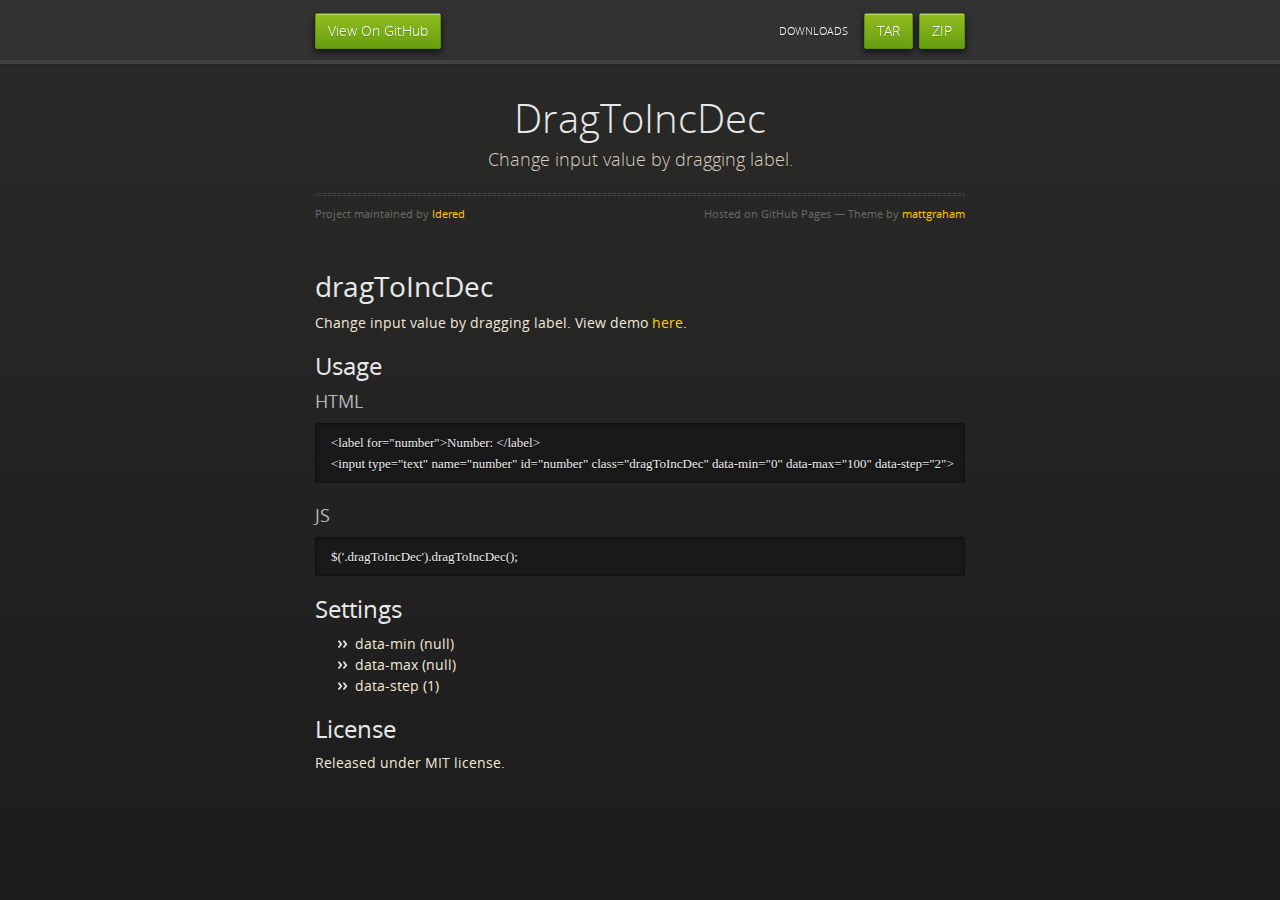
<file: index.html>
<!doctype html>
<html>
  <head>
    <meta charset="utf-8">
    <meta http-equiv="X-UA-Compatible" content="chrome=1">
    <title>DragToIncDec by Idered</title>
    <link rel="stylesheet" href="stylesheets/styles.css">
    <link rel="stylesheet" href="stylesheets/pygment_trac.css">
    <script src="https://ajax.googleapis.com/ajax/libs/jquery/1.7.1/jquery.min.js"></script>
    <script src="javascripts/respond.js"></script>
    <!--[if lt IE 9]>
      <script src="//html5shiv.googlecode.com/svn/trunk/html5.js"></script>
    <![endif]-->
    <!--[if lt IE 8]>
    <link rel="stylesheet" href="stylesheets/ie.css">
    <![endif]-->
    <meta name="viewport" content="width=device-width, initial-scale=1, user-scalable=no">

  </head>
  <body>
      <div id="header">
        <nav>
          <li class="fork"><a href="https://github.com/Idered/dragToIncDec">View On GitHub</a></li>
          <li class="downloads"><a href="https://github.com/Idered/dragToIncDec/zipball/master">ZIP</a></li>
          <li class="downloads"><a href="https://github.com/Idered/dragToIncDec/tarball/master">TAR</a></li>
          <li class="title">DOWNLOADS</li>
        </nav>
      </div><!-- end header -->

    <div class="wrapper">

      <section>
        <div id="title">
          <h1>DragToIncDec</h1>
          <p>Change input value by dragging label.</p>
          <hr>
          <span class="credits left">Project maintained by <a href="https://github.com/Idered">Idered</a></span>
          <span class="credits right">Hosted on GitHub Pages &mdash; Theme by <a href="http://twitter.com/#!/michigangraham">mattgraham</a></span>
        </div>

        <h1>dragToIncDec</h1>

<p>Change input value by dragging label. View demo <a href="http://demo.idered.pl/jQuery.dragToIncDec">here</a>.</p>

<h2>Usage</h2>

<h3>HTML</h3>

<pre><code>&lt;label for="number"&gt;Number: &lt;/label&gt;
&lt;input type="text" name="number" id="number" class="dragToIncDec" data-min="0" data-max="100" data-step="2"&gt;
</code></pre>

<h3>JS</h3>

<pre><code>$('.dragToIncDec').dragToIncDec();
</code></pre>

<h2>Settings</h2>

<ul>
<li>data-min (null)</li>
<li>data-max (null)</li>
<li>data-step (1)</li>
</ul><h2>License</h2>

<p>Released under MIT license.</p>
      </section>

    </div>
    <!--[if !IE]><script>fixScale(document);</script><![endif]-->
    
  </body>
</html>
</file>
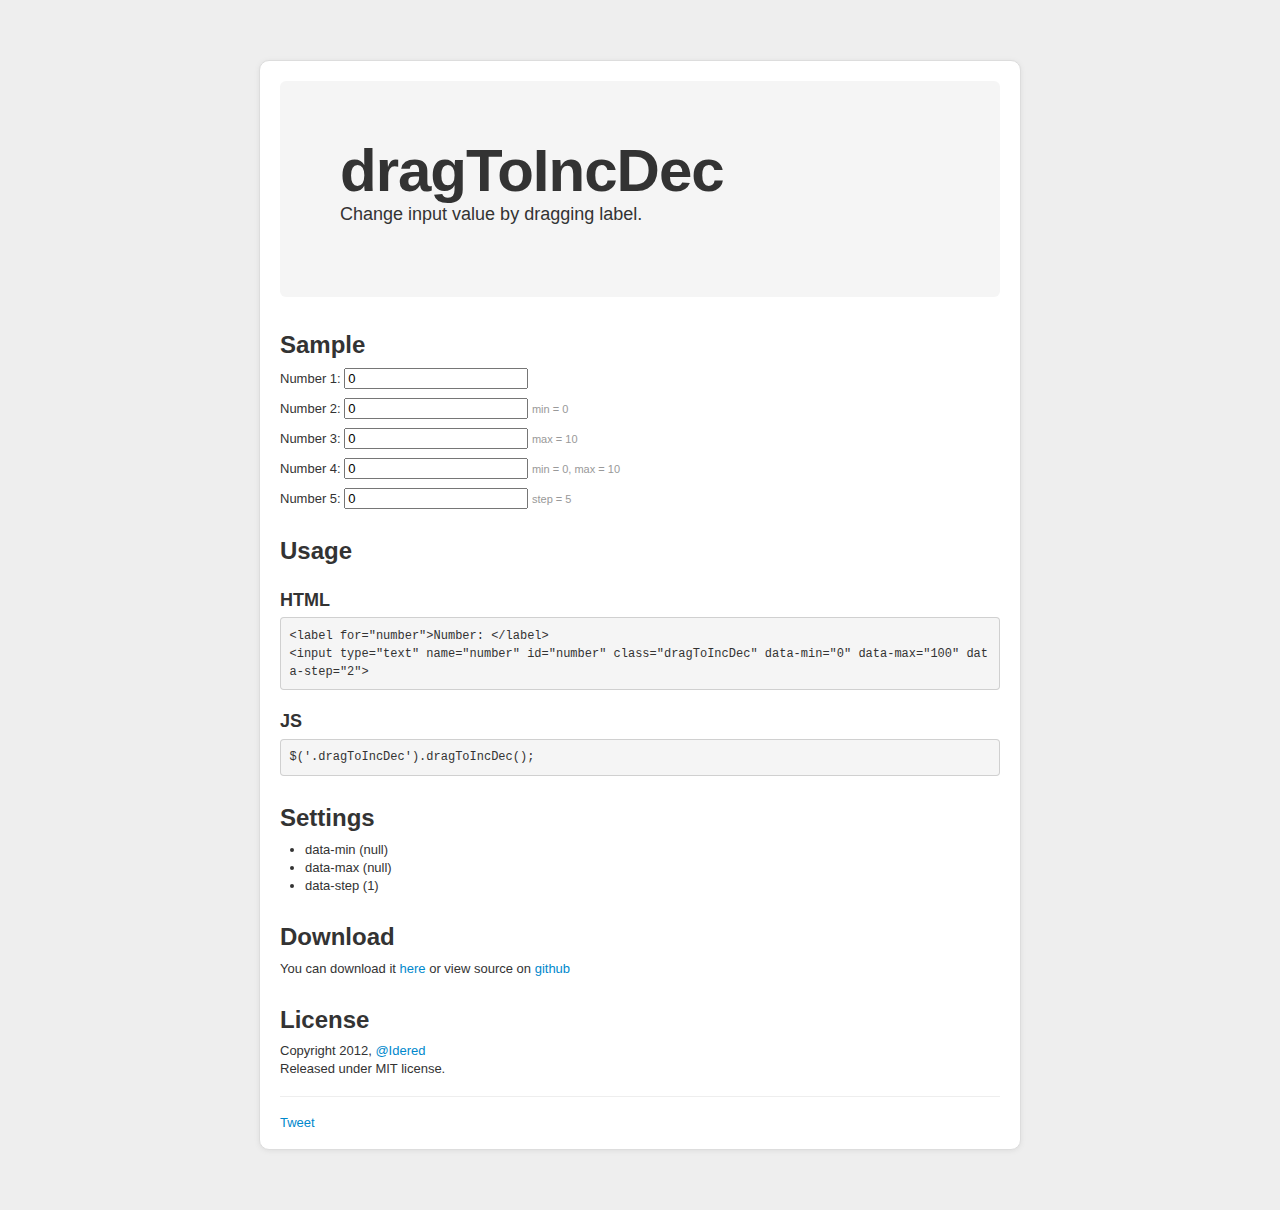
<file: test/index.html>
<!doctype html>
<html>
<head>
  <title>dragToIncDec</title>
  <meta name="description" content="Change input value by dragging label. Increase it or decrease, set maximum, minium and step.">
  <meta name="keywords" content="inc,increment,dec,decrement,input,value,jquery,drag">
  <meta name="viewport" content="width=device-width">
  <link rel="stylesheet" href="style.css">
</head>
<body>

  <div id="main">

    <div class="hero-unit">
      <h1>dragToIncDec</h1>
      <p>Change input value by dragging label.</p>
    </div>

    <h2>Sample</h2>
    <p>
      <label for="num1">Number 1:</label>
      <input type="text" name="num" value="0" id="num1">
    </p>

    <p>
      <label for="num2">Number 2:</label>
      <input type="text" name="num" value="0" id="num2" data-min="0">
      <small>min = 0</small>
    </p>

    <p>
      <label for="num3">Number 3:</label>
      <input type="text" name="num" value="0" id="num3" data-max="10">
      <small>max = 10</small>
    </p>

    <p>
      <label for="num4">Number 4:</label>
      <input type="text" name="num" value="0" id="num4" data-min="0" data-max="10">
      <small>min = 0, max = 10</small>
    </p>

    <p>
      <label for="num5">Number 5:</label>
      <input type="text" name="num" value="0" id="num5" data-step="5">
      <small>step = 5</small>
    </p>

    <h2>Usage</h2>

    <h3>HTML</h3>
    <pre><code>&lt;label for="number">Number: &lt;/label&gt;
&lt;input type="text" name="number" id="number" class="dragToIncDec" data-min="0" data-max="100" data-step="2"&gt;</code></pre>

    <h3>JS</h3>
    <pre><code>$('.dragToIncDec').dragToIncDec();</code></pre>

    <h2>Settings</h2>
    <ul>
      <li>data-min (null)</li>
      <li>data-max (null)</li>
      <li>data-step (1)</li>
    </ul>

    <h2>Download</h2>
    <p>You can download it <a href="https://github.com/Idered/dragToIncDec/zipball/master">here</a> or view source on <a href="https://github.com/Idered/dragToIncDec">github</a></p>

    <h2>License</h2>
    <p>Copyright 2012, <a href="https://twitter.com/idered" title="Follow me on Twitter">@Idered</a><br>
    Released under MIT license.</p>

    <hr>

    <a href="https://twitter.com/share" class="twitter-share-button" data-url="http://demo.idered.pl/jQuery.dragToIncDec" data-text="dragToIncDec - change input value by dragging label:" data-related="Idered" data-hashtags="jquery" data-lang="en">Tweet</a>

  </div>

  <script src="jquery.js"></script>
  <script src="../jQuery.dragToIncDec.js"></script>
  <script>$('input').dragToIncDec();</script>
  <script>!function(d,s,id){var js,fjs=d.getElementsByTagName(s)[0];if(!d.getElementById(id)){js=d.createElement(s);js.id=id;js.src="https://platform.twitter.com/widgets.js";fjs.parentNode.insertBefore(js,fjs);}}(document,"script","twitter-wjs");</script>
</body>
</html>
</file>
<file: stylesheets/styles.css>
@font-face {
  font-family: 'OpenSansLight';
  src: url("../fonts/OpenSans-Light-webfont.eot");
  src: url("../fonts/OpenSans-Light-webfont.eot?#iefix") format("embedded-opentype"), url("../fonts/OpenSans-Light-webfont.woff") format("woff"), url("../fonts/OpenSans-Light-webfont.ttf") format("truetype"), url("../fonts/OpenSans-Light-webfont.svg#OpenSansLight") format("svg");
  font-weight: normal;
  font-style: normal;
}

@font-face {
  font-family: 'OpenSansLightItalic';
  src: url("../fonts/OpenSans-LightItalic-webfont.eot");
  src: url("../fonts/OpenSans-LightItalic-webfont.eot?#iefix") format("embedded-opentype"), url("../fonts/OpenSans-LightItalic-webfont.woff") format("woff"), url("../fonts/OpenSans-LightItalic-webfont.ttf") format("truetype"), url("../fonts/OpenSans-LightItalic-webfont.svg#OpenSansLightItalic") format("svg");
  font-weight: normal;
  font-style: normal;
}

@font-face {
  font-family: 'OpenSansRegular';
  src: url("../fonts/OpenSans-Regular-webfont.eot");
  src: url("../fonts/OpenSans-Regular-webfont.eot?#iefix") format("embedded-opentype"), url("../fonts/OpenSans-Regular-webfont.woff") format("woff"), url("../fonts/OpenSans-Regular-webfont.ttf") format("truetype"), url("../fonts/OpenSans-Regular-webfont.svg#OpenSansRegular") format("svg");
  font-weight: normal;
  font-style: normal;
  -webkit-font-smoothing: antialiased;
}

@font-face {
  font-family: 'OpenSansItalic';
  src: url("../fonts/OpenSans-Italic-webfont.eot");
  src: url("../fonts/OpenSans-Italic-webfont.eot?#iefix") format("embedded-opentype"), url("../fonts/OpenSans-Italic-webfont.woff") format("woff"), url("../fonts/OpenSans-Italic-webfont.ttf") format("truetype"), url("../fonts/OpenSans-Italic-webfont.svg#OpenSansItalic") format("svg");
  font-weight: normal;
  font-style: normal;
  -webkit-font-smoothing: antialiased;
}

@font-face {
  font-family: 'OpenSansSemibold';
  src: url("../fonts/OpenSans-Semibold-webfont.eot");
  src: url("../fonts/OpenSans-Semibold-webfont.eot?#iefix") format("embedded-opentype"), url("../fonts/OpenSans-Semibold-webfont.woff") format("woff"), url("../fonts/OpenSans-Semibold-webfont.ttf") format("truetype"), url("../fonts/OpenSans-Semibold-webfont.svg#OpenSansSemibold") format("svg");
  font-weight: normal;
  font-style: normal;
  -webkit-font-smoothing: antialiased;
}

@font-face {
  font-family: 'OpenSansSemiboldItalic';
  src: url("../fonts/OpenSans-SemiboldItalic-webfont.eot");
  src: url("../fonts/OpenSans-SemiboldItalic-webfont.eot?#iefix") format("embedded-opentype"), url("../fonts/OpenSans-SemiboldItalic-webfont.woff") format("woff"), url("../fonts/OpenSans-SemiboldItalic-webfont.ttf") format("truetype"), url("../fonts/OpenSans-SemiboldItalic-webfont.svg#OpenSansSemiboldItalic") format("svg");
  font-weight: normal;
  font-style: normal;
  -webkit-font-smoothing: antialiased;
}

@font-face {
  font-family: 'OpenSansBold';
  src: url("../fonts/OpenSans-Bold-webfont.eot");
  src: url("../fonts/OpenSans-Bold-webfont.eot?#iefix") format("embedded-opentype"), url("../fonts/OpenSans-Bold-webfont.woff") format("woff"), url("../fonts/OpenSans-Bold-webfont.ttf") format("truetype"), url("../fonts/OpenSans-Bold-webfont.svg#OpenSansBold") format("svg");
  font-weight: normal;
  font-style: normal;
  -webkit-font-smoothing: antialiased;
}

@font-face {
  font-family: 'OpenSansBoldItalic';
  src: url("../fonts/OpenSans-BoldItalic-webfont.eot");
  src: url("../fonts/OpenSans-BoldItalic-webfont.eot?#iefix") format("embedded-opentype"), url("../fonts/OpenSans-BoldItalic-webfont.woff") format("woff"), url("../fonts/OpenSans-BoldItalic-webfont.ttf") format("truetype"), url("../fonts/OpenSans-BoldItalic-webfont.svg#OpenSansBoldItalic") format("svg");
  font-weight: normal;
  font-style: normal;
  -webkit-font-smoothing: antialiased;
}

/* normalize.css 2012-02-07T12:37 UTC - http://github.com/necolas/normalize.css */
/* =============================================================================
   HTML5 display definitions
   ========================================================================== */
/*
 * Corrects block display not defined in IE6/7/8/9 & FF3
 */
article,
aside,
details,
figcaption,
figure,
footer,
header,
hgroup,
nav,
section,
summary {
  display: block;
}

/*
 * Corrects inline-block display not defined in IE6/7/8/9 & FF3
 */
audio,
canvas,
video {
  display: inline-block;
  *display: inline;
  *zoom: 1;
}

/*
 * Prevents modern browsers from displaying 'audio' without controls
 */
audio:not([controls]) {
  display: none;
}

/*
 * Addresses styling for 'hidden' attribute not present in IE7/8/9, FF3, S4
 * Known issue: no IE6 support
 */
[hidden] {
  display: none;
}

/* =============================================================================
   Base
   ========================================================================== */
/*
 * 1. Corrects text resizing oddly in IE6/7 when body font-size is set using em units
 *    http://clagnut.com/blog/348/#c790
 * 2. Prevents iOS text size adjust after orientation change, without disabling user zoom
 *    www.456bereastreet.com/archive/201012/controlling_text_size_in_safari_for_ios_without_disabling_user_zoom/
 */
html {
  font-size: 100%;
  /* 1 */
  -webkit-text-size-adjust: 100%;
  /* 2 */
  -ms-text-size-adjust: 100%;
  /* 2 */
}

/*
 * Addresses font-family inconsistency between 'textarea' and other form elements.
 */
html,
button,
input,
select,
textarea {
  font-family: sans-serif;
}

/*
 * Addresses margins handled incorrectly in IE6/7
 */
body {
  margin: 0;
}

/* =============================================================================
   Links
   ========================================================================== */
/*
 * Addresses outline displayed oddly in Chrome
 */
a:focus {
  outline: thin dotted;
}

/*
 * Improves readability when focused and also mouse hovered in all browsers
 * people.opera.com/patrickl/experiments/keyboard/test
 */
a:hover,
a:active {
  outline: 0;
}

/* =============================================================================
   Typography
   ========================================================================== */
/*
 * Addresses font sizes and margins set differently in IE6/7
 * Addresses font sizes within 'section' and 'article' in FF4+, Chrome, S5
 */
h1 {
  font-size: 2em;
  margin: 0.67em 0;
}

h2 {
  font-size: 1.5em;
  margin: 0.83em 0;
}

h3 {
  font-size: 1.17em;
  margin: 1em 0;
}

h4 {
  font-size: 1em;
  margin: 1.33em 0;
}

h5 {
  font-size: 0.83em;
  margin: 1.67em 0;
}

h6 {
  font-size: 0.75em;
  margin: 2.33em 0;
}

/*
 * Addresses styling not present in IE7/8/9, S5, Chrome
 */
abbr[title] {
  border-bottom: 1px dotted;
}

/*
 * Addresses style set to 'bolder' in FF3+, S4/5, Chrome
*/
b,
strong {
  font-weight: bold;
}

blockquote {
  margin: 1em 40px;
}

/*
 * Addresses styling not present in S5, Chrome
 */
dfn {
  font-style: italic;
}

/*
 * Addresses styling not present in IE6/7/8/9
 */
mark {
  background: #ff0;
  color: #000;
}

/*
 * Addresses margins set differently in IE6/7
 */
p,
pre {
  margin: 1em 0;
}

/*
 * Corrects font family set oddly in IE6, S4/5, Chrome
 * en.wikipedia.org/wiki/User:Davidgothberg/Test59
 */
pre,
code,
kbd,
samp {
  font-family: monospace, serif;
  _font-family: 'courier new', monospace;
  font-size: 1em;
}

/*
 * 1. Addresses CSS quotes not supported in IE6/7
 * 2. Addresses quote property not supported in S4
 */
/* 1 */
q {
  quotes: none;
}

/* 2 */
q:before,
q:after {
  content: '';
  content: none;
}

small {
  font-size: 75%;
}

/*
 * Prevents sub and sup affecting line-height in all browsers
 * gist.github.com/413930
 */
sub,
sup {
  font-size: 75%;
  line-height: 0;
  position: relative;
  vertical-align: baseline;
}

sup {
  top: -0.5em;
}

sub {
  bottom: -0.25em;
}

/* =============================================================================
   Lists
   ========================================================================== */
/*
 * Addresses margins set differently in IE6/7
 */
dl,
menu,
ol,
ul {
  margin: 1em 0;
}

dd {
  margin: 0 0 0 40px;
}

/*
 * Addresses paddings set differently in IE6/7
 */
menu,
ol,
ul {
  padding: 0 0 0 40px;
}

/*
 * Corrects list images handled incorrectly in IE7
 */
nav ul,
nav ol {
  list-style: none;
  list-style-image: none;
}

/* =============================================================================
   Embedded content
   ========================================================================== */
/*
 * 1. Removes border when inside 'a' element in IE6/7/8/9, FF3
 * 2. Improves image quality when scaled in IE7
 *    code.flickr.com/blog/2008/11/12/on-ui-quality-the-little-things-client-side-image-resizing/
 */
img {
  border: 0;
  /* 1 */
  -ms-interpolation-mode: bicubic;
  /* 2 */
}

/*
 * Corrects overflow displayed oddly in IE9
 */
svg:not(:root) {
  overflow: hidden;
}

/* =============================================================================
   Figures
   ========================================================================== */
/*
 * Addresses margin not present in IE6/7/8/9, S5, O11
 */
figure {
  margin: 0;
}

/* =============================================================================
   Forms
   ========================================================================== */
/*
 * Corrects margin displayed oddly in IE6/7
 */
form {
  margin: 0;
}

/*
 * Define consistent border, margin, and padding
 */
fieldset {
  border: 1px solid #c0c0c0;
  margin: 0 2px;
  padding: 0.35em 0.625em 0.75em;
}

/*
 * 1. Corrects color not being inherited in IE6/7/8/9
 * 2. Corrects text not wrapping in FF3 
 * 3. Corrects alignment displayed oddly in IE6/7
 */
legend {
  border: 0;
  /* 1 */
  padding: 0;
  white-space: normal;
  /* 2 */
  *margin-left: -7px;
  /* 3 */
}

/*
 * 1. Corrects font size not being inherited in all browsers
 * 2. Addresses margins set differently in IE6/7, FF3+, S5, Chrome
 * 3. Improves appearance and consistency in all browsers
 */
button,
input,
select,
textarea {
  font-size: 100%;
  /* 1 */
  margin: 0;
  /* 2 */
  vertical-align: baseline;
  /* 3 */
  *vertical-align: middle;
  /* 3 */
}

/*
 * Addresses FF3/4 setting line-height on 'input' using !important in the UA stylesheet
 */
button,
input {
  line-height: normal;
  /* 1 */
}

/*
 * 1. Improves usability and consistency of cursor style between image-type 'input' and others
 * 2. Corrects inability to style clickable 'input' types in iOS
 * 3. Removes inner spacing in IE7 without affecting normal text inputs
 *    Known issue: inner spacing remains in IE6
 */
button,
input[type="button"],
input[type="reset"],
input[type="submit"] {
  cursor: pointer;
  /* 1 */
  -webkit-appearance: button;
  /* 2 */
  *overflow: visible;
  /* 3 */
}

/*
 * Re-set default cursor for disabled elements
 */
button[disabled],
input[disabled] {
  cursor: default;
}

/*
 * 1. Addresses box sizing set to content-box in IE8/9
 * 2. Removes excess padding in IE8/9
 * 3. Removes excess padding in IE7
      Known issue: excess padding remains in IE6
 */
input[type="checkbox"],
input[type="radio"] {
  box-sizing: border-box;
  /* 1 */
  padding: 0;
  /* 2 */
  *height: 13px;
  /* 3 */
  *width: 13px;
  /* 3 */
}

/*
 * 1. Addresses appearance set to searchfield in S5, Chrome
 * 2. Addresses box-sizing set to border-box in S5, Chrome (include -moz to future-proof)
 */
input[type="search"] {
  -webkit-appearance: textfield;
  /* 1 */
  -moz-box-sizing: content-box;
  -webkit-box-sizing: content-box;
  /* 2 */
  box-sizing: content-box;
}

/*
 * Removes inner padding and search cancel button in S5, Chrome on OS X
 */
input[type="search"]::-webkit-search-decoration,
input[type="search"]::-webkit-search-cancel-button {
  -webkit-appearance: none;
}

/*
 * Removes inner padding and border in FF3+
 * www.sitepen.com/blog/2008/05/14/the-devils-in-the-details-fixing-dojos-toolbar-buttons/
 */
button::-moz-focus-inner,
input::-moz-focus-inner {
  border: 0;
  padding: 0;
}

/*
 * 1. Removes default vertical scrollbar in IE6/7/8/9
 * 2. Improves readability and alignment in all browsers
 */
textarea {
  overflow: auto;
  /* 1 */
  vertical-align: top;
  /* 2 */
}

/* =============================================================================
   Tables
   ========================================================================== */
/*
 * Remove most spacing between table cells
 */
table {
  border-collapse: collapse;
  border-spacing: 0;
}

body {
  padding: 0px 0 20px 0px;
  margin: 0px;
  font: 14px/1.5 "OpenSansRegular", "Helvetica Neue", Helvetica, Arial, sans-serif;
  color: #f0e7d5;
  font-weight: normal;
  background: #252525;
  background-attachment: fixed !important;
  background: -webkit-gradient(linear, 50% 0%, 50% 100%, color-stop(0%, #2a2a29), color-stop(100%, #1c1c1c));
  background: -webkit-linear-gradient(#2a2a29, #1c1c1c);
  background: -moz-linear-gradient(#2a2a29, #1c1c1c);
  background: -o-linear-gradient(#2a2a29, #1c1c1c);
  background: -ms-linear-gradient(#2a2a29, #1c1c1c);
  background: linear-gradient(#2a2a29, #1c1c1c);
}

h1, h2, h3, h4, h5, h6 {
  color: #e8e8e8;
  margin: 0 0 10px;
  font-family: 'OpenSansRegular', "Helvetica Neue", Helvetica, Arial, sans-serif;
  font-weight: normal;
}

p, ul, ol, table, pre, dl {
  margin: 0 0 20px;
}

h1, h2, h3 {
  line-height: 1.1;
}

h1 {
  font-size: 28px;
}

h2 {
  font-size: 24px;
}

h4, h5, h6 {
  color: #e8e8e8;
}

h3 {
  font-size: 18px;
  line-height: 24px;
  font-family: 'OpenSansRegular', "Helvetica Neue", Helvetica, Arial, sans-serif !important;
  font-weight: normal;
  color: #b6b6b6;
}

a {
  color: #ffcc00;
  font-weight: 400;
  text-decoration: none;
}
a:hover {
  color: #ffeb9b;
}

a small {
  font-size: 11px;
  color: #666;
  margin-top: -0.6em;
  display: block;
}

ul {
  list-style-image: url("../images/bullet.png");
}

strong {
  font-family: 'OpenSansBold', "Helvetica Neue", Helvetica, Arial, sans-serif !important;
  font-weight: normal;
}

.wrapper {
  max-width: 650px;
  margin: 0 auto;
  position: relative;
  padding: 0 20px;
}

section img {
  max-width: 100%;
}

blockquote {
  border-left: 3px solid #ffcc00;
  margin: 0;
  padding: 0 0 0 20px;
  font-style: italic;
}

code {
  font-family: "Lucida Sans", Monaco, Bitstream Vera Sans Mono, Lucida Console, Terminal;
  color: #efefef;
  font-size: 13px;
  margin: 0 4px;
  padding: 4px 6px;
  -moz-border-radius: 2px;
  -webkit-border-radius: 2px;
  -o-border-radius: 2px;
  -ms-border-radius: 2px;
  -khtml-border-radius: 2px;
  border-radius: 2px;
}

pre {
  padding: 8px 15px;
  background: #191919;
  -moz-border-radius: 2px;
  -webkit-border-radius: 2px;
  -o-border-radius: 2px;
  -ms-border-radius: 2px;
  -khtml-border-radius: 2px;
  border-radius: 2px;
  border: 1px solid #121212;
  -moz-box-shadow: inset 0 1px 3px rgba(0, 0, 0, 0.3);
  -webkit-box-shadow: inset 0 1px 3px rgba(0, 0, 0, 0.3);
  -o-box-shadow: inset 0 1px 3px rgba(0, 0, 0, 0.3);
  box-shadow: inset 0 1px 3px rgba(0, 0, 0, 0.3);
  overflow: auto;
  overflow-y: hidden;
}
pre code {
  color: #efefef;
  text-shadow: 0px 1px 0px #000;
  margin: 0;
  padding: 0;
}

table {
  width: 100%;
  border-collapse: collapse;
}

th {
  text-align: left;
  padding: 5px 10px;
  border-bottom: 1px solid #434343;
  color: #b6b6b6;
  font-family: 'OpenSansSemibold', "Helvetica Neue", Helvetica, Arial, sans-serif !important;
  font-weight: normal;
}

td {
  text-align: left;
  padding: 5px 10px;
  border-bottom: 1px solid #434343;
}

hr {
  border: 0;
  outline: none;
  height: 3px;
  background: transparent url("../images/hr.gif") center center repeat-x;
  margin: 0 0 20px;
}

dt {
  color: #F0E7D5;
  font-family: 'OpenSansSemibold', "Helvetica Neue", Helvetica, Arial, sans-serif !important;
  font-weight: normal;
}

#header {
  z-index: 100;
  left: 0;
  top: 0px;
  height: 60px;
  width: 100%;
  position: fixed;
  background: url(../images/nav-bg.gif) #353535;
  border-bottom: 4px solid #434343;
  -moz-box-shadow: 0px 1px 3px rgba(0, 0, 0, 0.25);
  -webkit-box-shadow: 0px 1px 3px rgba(0, 0, 0, 0.25);
  -o-box-shadow: 0px 1px 3px rgba(0, 0, 0, 0.25);
  box-shadow: 0px 1px 3px rgba(0, 0, 0, 0.25);
}
#header nav {
  max-width: 650px;
  margin: 0 auto;
  padding: 0 10px;
  background: blue;
  margin: 6px auto;
}
#header nav li {
  font-family: 'OpenSansLight', "Helvetica Neue", Helvetica, Arial, sans-serif;
  font-weight: normal;
  list-style: none;
  display: inline;
  color: white;
  line-height: 50px;
  text-shadow: 0px 1px 0px rgba(0, 0, 0, 0.2);
  font-size: 14px;
}
#header nav li a {
  color: white;
  border: 1px solid #5d910b;
  background: -webkit-gradient(linear, 50% 0%, 50% 100%, color-stop(0%, #93bd20), color-stop(100%, #659e10));
  background: -webkit-linear-gradient(#93bd20, #659e10);
  background: -moz-linear-gradient(#93bd20, #659e10);
  background: -o-linear-gradient(#93bd20, #659e10);
  background: -ms-linear-gradient(#93bd20, #659e10);
  background: linear-gradient(#93bd20, #659e10);
  -moz-border-radius: 2px;
  -webkit-border-radius: 2px;
  -o-border-radius: 2px;
  -ms-border-radius: 2px;
  -khtml-border-radius: 2px;
  border-radius: 2px;
  -moz-box-shadow: inset 0px 1px 0px rgba(255, 255, 255, 0.3), 0px 3px 7px rgba(0, 0, 0, 0.7);
  -webkit-box-shadow: inset 0px 1px 0px rgba(255, 255, 255, 0.3), 0px 3px 7px rgba(0, 0, 0, 0.7);
  -o-box-shadow: inset 0px 1px 0px rgba(255, 255, 255, 0.3), 0px 3px 7px rgba(0, 0, 0, 0.7);
  box-shadow: inset 0px 1px 0px rgba(255, 255, 255, 0.3), 0px 3px 7px rgba(0, 0, 0, 0.7);
  background-color: #93bd20;
  padding: 10px 12px;
  margin-top: 6px;
  line-height: 14px;
  font-size: 14px;
  display: inline-block;
  text-align: center;
}
#header nav li a:hover {
  background: -webkit-gradient(linear, 50% 0%, 50% 100%, color-stop(0%, #749619), color-stop(100%, #527f0e));
  background: -webkit-linear-gradient(#749619, #527f0e);
  background: -moz-linear-gradient(#749619, #527f0e);
  background: -o-linear-gradient(#749619, #527f0e);
  background: -ms-linear-gradient(#749619, #527f0e);
  background: linear-gradient(#749619, #527f0e);
  background-color: #659e10;
  border: 1px solid #527f0e;
  -moz-box-shadow: inset 0px 1px 1px rgba(0, 0, 0, 0.2), 0px 1px 0px rgba(0, 0, 0, 0);
  -webkit-box-shadow: inset 0px 1px 1px rgba(0, 0, 0, 0.2), 0px 1px 0px rgba(0, 0, 0, 0);
  -o-box-shadow: inset 0px 1px 1px rgba(0, 0, 0, 0.2), 0px 1px 0px rgba(0, 0, 0, 0);
  box-shadow: inset 0px 1px 1px rgba(0, 0, 0, 0.2), 0px 1px 0px rgba(0, 0, 0, 0);
}
#header nav li.fork {
  float: left;
  margin-left: 0px;
}
#header nav li.downloads {
  float: right;
  margin-left: 6px;
}
#header nav li.title {
  float: right;
  margin-right: 10px;
  font-size: 11px;
}

section {
  max-width: 650px;
  padding: 30px 0px 50px 0px;
  margin: 20px 0;
  margin-top: 70px;
}
section #title {
  border: 0;
  outline: none;
  margin: 0 0 50px 0;
  padding: 0 0 5px 0;
}
section #title h1 {
  font-family: 'OpenSansLight', "Helvetica Neue", Helvetica, Arial, sans-serif;
  font-weight: normal;
  font-size: 40px;
  text-align: center;
  line-height: 36px;
}
section #title p {
  color: #d7cfbe;
  font-family: 'OpenSansLight', "Helvetica Neue", Helvetica, Arial, sans-serif;
  font-weight: normal;
  font-size: 18px;
  text-align: center;
}
section #title .credits {
  font-size: 11px;
  font-family: 'OpenSansRegular', "Helvetica Neue", Helvetica, Arial, sans-serif;
  font-weight: normal;
  color: #696969;
  margin-top: -10px;
}
section #title .credits.left {
  float: left;
}
section #title .credits.right {
  float: right;
}

@media print, screen and (max-width: 720px) {
  #title .credits {
    display: block;
    width: 100%;
    line-height: 30px;
    text-align: center;
  }
  #title .credits .left {
    float: none;
    display: block;
  }
  #title .credits .right {
    float: none;
    display: block;
  }
}
@media print, screen and (max-width: 480px) {
  #header {
    margin-top: -20px;
  }

  section {
    margin-top: 40px;
  }

  nav {
    display: none;
  }
}
</file>
<file: stylesheets/pygment_trac.css>
.highlight .hll { background-color: #404040 }
.highlight  { color: #d0d0d0 }
.highlight .c { color: #999999; font-style: italic } /* Comment */
.highlight .err { color: #a61717; background-color: #e3d2d2 } /* Error */
.highlight .g { color: #d0d0d0 } /* Generic */
.highlight .k { color: #6ab825; font-weight: normal } /* Keyword */
.highlight .l { color: #d0d0d0 } /* Literal */
.highlight .n { color: #d0d0d0 } /* Name */
.highlight .o { color: #d0d0d0 } /* Operator */
.highlight .x { color: #d0d0d0 } /* Other */
.highlight .p { color: #d0d0d0 } /* Punctuation */
.highlight .cm { color: #999999; font-style: italic } /* Comment.Multiline */
.highlight .cp { color: #cd2828; font-weight: normal } /* Comment.Preproc */
.highlight .c1 { color: #999999; font-style: italic } /* Comment.Single */
.highlight .cs { color: #e50808; font-weight: normal; background-color: #520000 } /* Comment.Special */
.highlight .gd { color: #d22323 } /* Generic.Deleted */
.highlight .ge { color: #d0d0d0; font-style: italic } /* Generic.Emph */
.highlight .gr { color: #d22323 } /* Generic.Error */
.highlight .gh { color: #ffffff; font-weight: normal } /* Generic.Heading */
.highlight .gi { color: #589819 } /* Generic.Inserted */
.highlight .go { color: #cccccc } /* Generic.Output */
.highlight .gp { color: #aaaaaa } /* Generic.Prompt */
.highlight .gs { color: #d0d0d0; font-weight: normal } /* Generic.Strong */
.highlight .gu { color: #ffffff; text-decoration: underline } /* Generic.Subheading */
.highlight .gt { color: #d22323 } /* Generic.Traceback */
.highlight .kc { color: #6ab825; font-weight: normal } /* Keyword.Constant */
.highlight .kd { color: #6ab825; font-weight: normal } /* Keyword.Declaration */
.highlight .kn { color: #6ab825; font-weight: normal } /* Keyword.Namespace */
.highlight .kp { color: #6ab825 } /* Keyword.Pseudo */
.highlight .kr { color: #6ab825; font-weight: normal } /* Keyword.Reserved */
.highlight .kt { color: #6ab825; font-weight: normal } /* Keyword.Type */
.highlight .ld { color: #d0d0d0 } /* Literal.Date */
.highlight .m { color: #3677a9 } /* Literal.Number */
.highlight .s { color: #9dd5f1 } /* Literal.String */
.highlight .na { color: #bbbbbb } /* Name.Attribute */
.highlight .nb { color: #24909d } /* Name.Builtin */
.highlight .nc { color: #447fcf; text-decoration: underline } /* Name.Class */
.highlight .no { color: #40ffff } /* Name.Constant */
.highlight .nd { color: #ffa500 } /* Name.Decorator */
.highlight .ni { color: #d0d0d0 } /* Name.Entity */
.highlight .ne { color: #bbbbbb } /* Name.Exception */
.highlight .nf { color: #447fcf } /* Name.Function */
.highlight .nl { color: #d0d0d0 } /* Name.Label */
.highlight .nn { color: #447fcf; text-decoration: underline } /* Name.Namespace */
.highlight .nx { color: #d0d0d0 } /* Name.Other */
.highlight .py { color: #d0d0d0 } /* Name.Property */
.highlight .nt { color: #6ab825;} /* Name.Tag */
.highlight .nv { color: #40ffff } /* Name.Variable */
.highlight .ow { color: #6ab825; font-weight: normal } /* Operator.Word */
.highlight .w { color: #666666 } /* Text.Whitespace */
.highlight .mf { color: #3677a9 } /* Literal.Number.Float */
.highlight .mh { color: #3677a9 } /* Literal.Number.Hex */
.highlight .mi { color: #3677a9 } /* Literal.Number.Integer */
.highlight .mo { color: #3677a9 } /* Literal.Number.Oct */
.highlight .sb { color: #9dd5f1 } /* Literal.String.Backtick */
.highlight .sc { color: #9dd5f1 } /* Literal.String.Char */
.highlight .sd { color: #9dd5f1 } /* Literal.String.Doc */
.highlight .s2 { color: #9dd5f1 } /* Literal.String.Double */
.highlight .se { color: #9dd5f1 } /* Literal.String.Escape */
.highlight .sh { color: #9dd5f1 } /* Literal.String.Heredoc */
.highlight .si { color: #9dd5f1 } /* Literal.String.Interpol */
.highlight .sx { color: #ffa500 } /* Literal.String.Other */
.highlight .sr { color: #9dd5f1 } /* Literal.String.Regex */
.highlight .s1 { color: #9dd5f1 } /* Literal.String.Single */
.highlight .ss { color: #9dd5f1 } /* Literal.String.Symbol */
.highlight .bp { color: #24909d } /* Name.Builtin.Pseudo */
.highlight .vc { color: #40ffff } /* Name.Variable.Class */
.highlight .vg { color: #40ffff } /* Name.Variable.Global */
.highlight .vi { color: #40ffff } /* Name.Variable.Instance */
.highlight .il { color: #3677a9 } /* Literal.Number.Integer.Long */
</file>
<file: stylesheets/ie.css>
nav {
  display: none;
}
</file>
<file: test/style.css>
/*! normalize.css 2012-02-07T12:37 UTC - http://github.com/necolas/normalize.css */
article,aside,details,figcaption,figure,footer,header,hgroup,nav,section,summary{display:block}audio,canvas,video{display:inline-block;*display:inline;*zoom:1}audio:not([controls]){display:none}[hidden]{display:none}html{font-size:100%;-webkit-text-size-adjust:100%;-ms-text-size-adjust:100%}html,button,input,select,textarea{font-family:sans-serif}body{margin:0}a:focus{outline:thin dotted}a:hover,a:active{outline:0}h1{font-size:2em;margin:.67em 0}h2{font-size:1.5em;margin:.83em 0}h3{font-size:1.17em;margin:1em 0}h4{font-size:1em;margin:1.33em 0}h5{font-size:.83em;margin:1.67em 0}h6{font-size:.75em;margin:2.33em 0}abbr[title]{border-bottom:1px dotted}b,strong{font-weight:bold}blockquote{margin:1em 40px}dfn{font-style:italic}mark{background:#ff0;color:#000}p,pre{margin:1em 0}pre,code,kbd,samp{font-family:monospace,serif;_font-family:'courier new',monospace;font-size:1em}pre{white-space:pre;white-space:pre-wrap;word-wrap:break-word}q{quotes:none}q:before,q:after{content:'';content:none}small{font-size:75%}sub,sup{font-size:75%;line-height:0;position:relative;vertical-align:baseline}sup{top:-0.5em}sub{bottom:-0.25em}dl,menu,ol,ul{margin:1em 0}dd{margin:0 0 0 40px}menu,ol,ul{padding:0 0 0 40px}nav ul,nav ol{list-style:none;list-style-image:none}img{border:0;-ms-interpolation-mode:bicubic}svg:not(:root){overflow:hidden}figure{margin:0}form{margin:0}fieldset{border:1px solid #c0c0c0;margin:0 2px;padding:.35em .625em .75em}legend{border:0;padding:0;white-space:normal;*margin-left:-7px}button,input,select,textarea{font-size:100%;margin:0;vertical-align:baseline;*vertical-align:middle}button,input{line-height:normal}button,input[type="button"],input[type="reset"],input[type="submit"]{cursor:pointer;-webkit-appearance:button;*overflow:visible}button[disabled],input[disabled]{cursor:default}input[type="checkbox"],input[type="radio"]{box-sizing:border-box;padding:0;*height:13px;*width:13px}input[type="search"]{-webkit-appearance:textfield;-moz-box-sizing:content-box;-webkit-box-sizing:content-box;box-sizing:content-box}input[type="search"]::-webkit-search-decoration,input[type="search"]::-webkit-search-cancel-button{-webkit-appearance:none}button::-moz-focus-inner,input::-moz-focus-inner{border:0;padding:0}textarea{overflow:auto;vertical-align:top}table{border-collapse:collapse;border-spacing:0}

/*!
 * Bootstrap v2.0.1
 *
 * Copyright 2012 Twitter, Inc
 * Licensed under the Apache License v2.0
 * http://www.apache.org/licenses/LICENSE-2.0
 *
 * Designed and built with all the love in the world @twitter by @mdo and @fat.
 */
.clearfix{*zoom:1;}.clearfix:before,.clearfix:after{display:table;content:"";}
.clearfix:after{clear:both;}
body{margin:0;font-family:"Helvetica Neue",Helvetica,Arial,sans-serif;font-size:13px;line-height:18px;color:#333333;background-color:#ffffff;}
a{color:#0088cc;text-decoration:none;}
a:hover{color:#005580;text-decoration:underline;}
p{margin:0 0 9px;font-family:"Helvetica Neue",Helvetica,Arial,sans-serif;font-size:13px;line-height:18px;}p small{font-size:11px;color:#999999;}
.lead{margin-bottom:18px;font-size:20px;font-weight:200;line-height:27px;}
h1,h2,h3,h4,h5,h6{margin:0;font-weight:bold;color:#333333;text-rendering:optimizelegibility;}h1 small,h2 small,h3 small,h4 small,h5 small,h6 small{font-weight:normal;color:#999999;}
h1{font-size:30px;line-height:36px;}h1 small{font-size:18px;}
h2{font-size:24px;line-height:36px;}h2 small{font-size:18px;}
h3{line-height:27px;font-size:18px;}h3 small{font-size:14px;}
h4,h5,h6{line-height:18px;}
h4{font-size:14px;}h4 small{font-size:12px;}
h5{font-size:12px;}
h6{font-size:11px;color:#999999;text-transform:uppercase;}
.page-header{padding-bottom:17px;margin:18px 0;border-bottom:1px solid #eeeeee;}
.page-header h1{line-height:1;}
ul,ol{padding:0;margin:0 0 9px 25px;}
ul ul,ul ol,ol ol,ol ul{margin-bottom:0;}
ul{list-style:disc;}
ol{list-style:decimal;}
li{line-height:18px;}
ul.unstyled,ol.unstyled{margin-left:0;list-style:none;}
dl{margin-bottom:18px;}
dt,dd{line-height:18px;}
dt{font-weight:bold;}
dd{margin-left:9px;}
hr{margin:18px 0;border:0;border-top:1px solid #eeeeee;border-bottom:1px solid #ffffff;}
strong{font-weight:bold;}
em{font-style:italic;}
.muted{color:#999999;}
abbr{font-size:90%;text-transform:uppercase;border-bottom:1px dotted #ddd;cursor:help;}
blockquote{padding:0 0 0 15px;margin:0 0 18px;border-left:5px solid #eeeeee;}blockquote p{margin-bottom:0;font-size:16px;font-weight:300;line-height:22.5px;}
blockquote small{display:block;line-height:18px;color:#999999;}blockquote small:before{content:'\2014 \00A0';}
blockquote.pull-right{float:right;padding-left:0;padding-right:15px;border-left:0;border-right:5px solid #eeeeee;}blockquote.pull-right p,blockquote.pull-right small{text-align:right;}
q:before,q:after,blockquote:before,blockquote:after{content:"";}
address{display:block;margin-bottom:18px;line-height:18px;font-style:normal;}
small{font-size:100%;}
cite{font-style:normal;}
code,pre{padding:0 3px 2px;font-family:Menlo,Monaco,"Courier New",monospace;font-size:12px;color:#333333;-webkit-border-radius:3px;-moz-border-radius:3px;border-radius:3px;}
code{padding:3px 4px;color:#d14;background-color:#f7f7f9;border:1px solid #e1e1e8;}
pre{display:block;padding:8.5px;margin:0 0 9px;font-size:12px;line-height:18px;background-color:#f5f5f5;border:1px solid #ccc;border:1px solid rgba(0, 0, 0, 0.15);-webkit-border-radius:4px;-moz-border-radius:4px;border-radius:4px;white-space:pre;white-space:pre-wrap;word-break:break-all;word-wrap:break-word;}pre.prettyprint{margin-bottom:18px;}
pre code{padding:0;color:inherit;background-color:transparent;border:0;}
.pre-scrollable{max-height:340px;overflow-y:scroll;}
table{max-width:100%;border-collapse:collapse;border-spacing:0;}
.table{width:100%;margin-bottom:18px;}.table th,.table td{padding:8px;line-height:18px;text-align:left;vertical-align:top;border-top:1px solid #ddd;}
.table th{font-weight:bold;}
.table thead th{vertical-align:bottom;}
.table thead:first-child tr th,.table thead:first-child tr td{border-top:0;}
.table tbody+tbody{border-top:2px solid #ddd;}
.table-condensed th,.table-condensed td{padding:4px 5px;}
.table-bordered{border:1px solid #ddd;border-collapse:separate;*border-collapse:collapsed;-webkit-border-radius:4px;-moz-border-radius:4px;border-radius:4px;}.table-bordered th+th,.table-bordered td+td,.table-bordered th+td,.table-bordered td+th{border-left:1px solid #ddd;}
.table-bordered thead:first-child tr:first-child th,.table-bordered tbody:first-child tr:first-child th,.table-bordered tbody:first-child tr:first-child td{border-top:0;}
.table-bordered thead:first-child tr:first-child th:first-child,.table-bordered tbody:first-child tr:first-child td:first-child{-webkit-border-radius:4px 0 0 0;-moz-border-radius:4px 0 0 0;border-radius:4px 0 0 0;}
.table-bordered thead:first-child tr:first-child th:last-child,.table-bordered tbody:first-child tr:first-child td:last-child{-webkit-border-radius:0 4px 0 0;-moz-border-radius:0 4px 0 0;border-radius:0 4px 0 0;}
.table-bordered thead:last-child tr:last-child th:first-child,.table-bordered tbody:last-child tr:last-child td:first-child{-webkit-border-radius:0 0 0 4px;-moz-border-radius:0 0 0 4px;border-radius:0 0 0 4px;}
.table-bordered thead:last-child tr:last-child th:last-child,.table-bordered tbody:last-child tr:last-child td:last-child{-webkit-border-radius:0 0 4px 0;-moz-border-radius:0 0 4px 0;border-radius:0 0 4px 0;}
.table-striped tbody tr:nth-child(odd) td,.table-striped tbody tr:nth-child(odd) th{background-color:#f9f9f9;}
.table tbody tr:hover td,.table tbody tr:hover th{background-color:#f5f5f5;}
table .span1{float:none;width:44px;margin-left:0;}
table .span2{float:none;width:124px;margin-left:0;}
table .span3{float:none;width:204px;margin-left:0;}
table .span4{float:none;width:284px;margin-left:0;}
table .span5{float:none;width:364px;margin-left:0;}
table .span6{float:none;width:444px;margin-left:0;}
table .span7{float:none;width:524px;margin-left:0;}
table .span8{float:none;width:604px;margin-left:0;}
table .span9{float:none;width:684px;margin-left:0;}
table .span10{float:none;width:764px;margin-left:0;}
table .span11{float:none;width:844px;margin-left:0;}
table .span12{float:none;width:924px;margin-left:0;}
.btn{display:inline-block;padding:4px 10px 4px;margin-bottom:0;font-size:13px;line-height:18px;color:#333333;text-align:center;text-shadow:0 1px 1px rgba(255, 255, 255, 0.75);vertical-align:middle;background-color:#f5f5f5;background-image:-moz-linear-gradient(top, #ffffff, #e6e6e6);background-image:-ms-linear-gradient(top, #ffffff, #e6e6e6);background-image:-webkit-gradient(linear, 0 0, 0 100%, from(#ffffff), to(#e6e6e6));background-image:-webkit-linear-gradient(top, #ffffff, #e6e6e6);background-image:-o-linear-gradient(top, #ffffff, #e6e6e6);background-image:linear-gradient(top, #ffffff, #e6e6e6);background-repeat:repeat-x;filter:progid:DXImageTransform.Microsoft.gradient(startColorstr='#ffffff', endColorstr='#e6e6e6', GradientType=0);border-color:#e6e6e6 #e6e6e6 #bfbfbf;border-color:rgba(0, 0, 0, 0.1) rgba(0, 0, 0, 0.1) rgba(0, 0, 0, 0.25);filter:progid:DXImageTransform.Microsoft.gradient(enabled = false);border:1px solid #ccc;border-bottom-color:#bbb;-webkit-border-radius:4px;-moz-border-radius:4px;border-radius:4px;-webkit-box-shadow:inset 0 1px 0 rgba(255, 255, 255, 0.2),0 1px 2px rgba(0, 0, 0, 0.05);-moz-box-shadow:inset 0 1px 0 rgba(255, 255, 255, 0.2),0 1px 2px rgba(0, 0, 0, 0.05);box-shadow:inset 0 1px 0 rgba(255, 255, 255, 0.2),0 1px 2px rgba(0, 0, 0, 0.05);cursor:pointer;filter:progid:DXImageTransform.Microsoft.gradient(enabled = false);*margin-left:.3em;}.btn:hover,.btn:active,.btn.active,.btn.disabled,.btn[disabled]{background-color:#e6e6e6;}
.btn:active,.btn.active{background-color:#cccccc \9;}
.btn:first-child{*margin-left:0;}
.btn:hover{color:#333333;text-decoration:none;background-color:#e6e6e6;background-position:0 -15px;-webkit-transition:background-position 0.1s linear;-moz-transition:background-position 0.1s linear;-ms-transition:background-position 0.1s linear;-o-transition:background-position 0.1s linear;transition:background-position 0.1s linear;}
.btn:focus{outline:thin dotted #333;outline:5px auto -webkit-focus-ring-color;outline-offset:-2px;}
.btn.active,.btn:active{background-image:none;-webkit-box-shadow:inset 0 2px 4px rgba(0, 0, 0, 0.15),0 1px 2px rgba(0, 0, 0, 0.05);-moz-box-shadow:inset 0 2px 4px rgba(0, 0, 0, 0.15),0 1px 2px rgba(0, 0, 0, 0.05);box-shadow:inset 0 2px 4px rgba(0, 0, 0, 0.15),0 1px 2px rgba(0, 0, 0, 0.05);background-color:#e6e6e6;background-color:#d9d9d9 \9;outline:0;}
.btn.disabled,.btn[disabled]{cursor:default;background-image:none;background-color:#e6e6e6;opacity:0.65;filter:alpha(opacity=65);-webkit-box-shadow:none;-moz-box-shadow:none;box-shadow:none;}
.btn-large{padding:9px 14px;font-size:15px;line-height:normal;-webkit-border-radius:5px;-moz-border-radius:5px;border-radius:5px;}
.btn-large [class^="icon-"]{margin-top:1px;}
.btn-small{padding:5px 9px;font-size:11px;line-height:16px;}
.btn-small [class^="icon-"]{margin-top:-1px;}
.btn-mini{padding:2px 6px;font-size:11px;line-height:14px;}
.btn-primary,.btn-primary:hover,.btn-warning,.btn-warning:hover,.btn-danger,.btn-danger:hover,.btn-success,.btn-success:hover,.btn-info,.btn-info:hover,.btn-inverse,.btn-inverse:hover{text-shadow:0 -1px 0 rgba(0, 0, 0, 0.25);color:#ffffff;}
.btn-primary.active,.btn-warning.active,.btn-danger.active,.btn-success.active,.btn-info.active,.btn-dark.active{color:rgba(255, 255, 255, 0.75);}
.btn-primary{background-color:#006dcc;background-image:-moz-linear-gradient(top, #0088cc, #0044cc);background-image:-ms-linear-gradient(top, #0088cc, #0044cc);background-image:-webkit-gradient(linear, 0 0, 0 100%, from(#0088cc), to(#0044cc));background-image:-webkit-linear-gradient(top, #0088cc, #0044cc);background-image:-o-linear-gradient(top, #0088cc, #0044cc);background-image:linear-gradient(top, #0088cc, #0044cc);background-repeat:repeat-x;filter:progid:DXImageTransform.Microsoft.gradient(startColorstr='#0088cc', endColorstr='#0044cc', GradientType=0);border-color:#0044cc #0044cc #002a80;border-color:rgba(0, 0, 0, 0.1) rgba(0, 0, 0, 0.1) rgba(0, 0, 0, 0.25);filter:progid:DXImageTransform.Microsoft.gradient(enabled = false);}.btn-primary:hover,.btn-primary:active,.btn-primary.active,.btn-primary.disabled,.btn-primary[disabled]{background-color:#0044cc;}
.btn-primary:active,.btn-primary.active{background-color:#003399 \9;}
.btn-warning{background-color:#faa732;background-image:-moz-linear-gradient(top, #fbb450, #f89406);background-image:-ms-linear-gradient(top, #fbb450, #f89406);background-image:-webkit-gradient(linear, 0 0, 0 100%, from(#fbb450), to(#f89406));background-image:-webkit-linear-gradient(top, #fbb450, #f89406);background-image:-o-linear-gradient(top, #fbb450, #f89406);background-image:linear-gradient(top, #fbb450, #f89406);background-repeat:repeat-x;filter:progid:DXImageTransform.Microsoft.gradient(startColorstr='#fbb450', endColorstr='#f89406', GradientType=0);border-color:#f89406 #f89406 #ad6704;border-color:rgba(0, 0, 0, 0.1) rgba(0, 0, 0, 0.1) rgba(0, 0, 0, 0.25);filter:progid:DXImageTransform.Microsoft.gradient(enabled = false);}.btn-warning:hover,.btn-warning:active,.btn-warning.active,.btn-warning.disabled,.btn-warning[disabled]{background-color:#f89406;}
.btn-warning:active,.btn-warning.active{background-color:#c67605 \9;}
.btn-danger{background-color:#da4f49;background-image:-moz-linear-gradient(top, #ee5f5b, #bd362f);background-image:-ms-linear-gradient(top, #ee5f5b, #bd362f);background-image:-webkit-gradient(linear, 0 0, 0 100%, from(#ee5f5b), to(#bd362f));background-image:-webkit-linear-gradient(top, #ee5f5b, #bd362f);background-image:-o-linear-gradient(top, #ee5f5b, #bd362f);background-image:linear-gradient(top, #ee5f5b, #bd362f);background-repeat:repeat-x;filter:progid:DXImageTransform.Microsoft.gradient(startColorstr='#ee5f5b', endColorstr='#bd362f', GradientType=0);border-color:#bd362f #bd362f #802420;border-color:rgba(0, 0, 0, 0.1) rgba(0, 0, 0, 0.1) rgba(0, 0, 0, 0.25);filter:progid:DXImageTransform.Microsoft.gradient(enabled = false);}.btn-danger:hover,.btn-danger:active,.btn-danger.active,.btn-danger.disabled,.btn-danger[disabled]{background-color:#bd362f;}
.btn-danger:active,.btn-danger.active{background-color:#942a25 \9;}
.btn-success{background-color:#5bb75b;background-image:-moz-linear-gradient(top, #62c462, #51a351);background-image:-ms-linear-gradient(top, #62c462, #51a351);background-image:-webkit-gradient(linear, 0 0, 0 100%, from(#62c462), to(#51a351));background-image:-webkit-linear-gradient(top, #62c462, #51a351);background-image:-o-linear-gradient(top, #62c462, #51a351);background-image:linear-gradient(top, #62c462, #51a351);background-repeat:repeat-x;filter:progid:DXImageTransform.Microsoft.gradient(startColorstr='#62c462', endColorstr='#51a351', GradientType=0);border-color:#51a351 #51a351 #387038;border-color:rgba(0, 0, 0, 0.1) rgba(0, 0, 0, 0.1) rgba(0, 0, 0, 0.25);filter:progid:DXImageTransform.Microsoft.gradient(enabled = false);}.btn-success:hover,.btn-success:active,.btn-success.active,.btn-success.disabled,.btn-success[disabled]{background-color:#51a351;}
.btn-success:active,.btn-success.active{background-color:#408140 \9;}
.btn-info{background-color:#49afcd;background-image:-moz-linear-gradient(top, #5bc0de, #2f96b4);background-image:-ms-linear-gradient(top, #5bc0de, #2f96b4);background-image:-webkit-gradient(linear, 0 0, 0 100%, from(#5bc0de), to(#2f96b4));background-image:-webkit-linear-gradient(top, #5bc0de, #2f96b4);background-image:-o-linear-gradient(top, #5bc0de, #2f96b4);background-image:linear-gradient(top, #5bc0de, #2f96b4);background-repeat:repeat-x;filter:progid:DXImageTransform.Microsoft.gradient(startColorstr='#5bc0de', endColorstr='#2f96b4', GradientType=0);border-color:#2f96b4 #2f96b4 #1f6377;border-color:rgba(0, 0, 0, 0.1) rgba(0, 0, 0, 0.1) rgba(0, 0, 0, 0.25);filter:progid:DXImageTransform.Microsoft.gradient(enabled = false);}.btn-info:hover,.btn-info:active,.btn-info.active,.btn-info.disabled,.btn-info[disabled]{background-color:#2f96b4;}
.btn-info:active,.btn-info.active{background-color:#24748c \9;}
.btn-inverse{background-color:#393939;background-image:-moz-linear-gradient(top, #454545, #262626);background-image:-ms-linear-gradient(top, #454545, #262626);background-image:-webkit-gradient(linear, 0 0, 0 100%, from(#454545), to(#262626));background-image:-webkit-linear-gradient(top, #454545, #262626);background-image:-o-linear-gradient(top, #454545, #262626);background-image:linear-gradient(top, #454545, #262626);background-repeat:repeat-x;filter:progid:DXImageTransform.Microsoft.gradient(startColorstr='#454545', endColorstr='#262626', GradientType=0);border-color:#262626 #262626 #000000;border-color:rgba(0, 0, 0, 0.1) rgba(0, 0, 0, 0.1) rgba(0, 0, 0, 0.25);filter:progid:DXImageTransform.Microsoft.gradient(enabled = false);}.btn-inverse:hover,.btn-inverse:active,.btn-inverse.active,.btn-inverse.disabled,.btn-inverse[disabled]{background-color:#262626;}
.btn-inverse:active,.btn-inverse.active{background-color:#0c0c0c \9;}
button.btn,input[type="submit"].btn{*padding-top:2px;*padding-bottom:2px;}button.btn::-moz-focus-inner,input[type="submit"].btn::-moz-focus-inner{padding:0;border:0;}
button.btn.large,input[type="submit"].btn.large{*padding-top:7px;*padding-bottom:7px;}
button.btn.small,input[type="submit"].btn.small{*padding-top:3px;*padding-bottom:3px;}
.hero-unit{padding:60px;margin-bottom:30px;background-color:#f5f5f5;-webkit-border-radius:6px;-moz-border-radius:6px;border-radius:6px;}.hero-unit h1{margin-bottom:0;font-size:60px;line-height:1;letter-spacing:-1px;}
.hero-unit p{font-size:18px;font-weight:200;line-height:27px;}
.label{padding:2px 4px 3px;font-size:11.049999999999999px;font-weight:bold;color:#ffffff;text-shadow:0 -1px 0 rgba(0, 0, 0, 0.25);background-color:#999999;-webkit-border-radius:3px;-moz-border-radius:3px;border-radius:3px;}
.label:hover{color:#ffffff;text-decoration:none;}
.label-important{background-color:#b94a48;}
.label-important:hover{background-color:#953b39;}
.label-warning{background-color:#f89406;}
.label-warning:hover{background-color:#c67605;}
.label-success{background-color:#468847;}
.label-success:hover{background-color:#356635;}
.label-info{background-color:#3a87ad;}
.label-info:hover{background-color:#2d6987;}
.hero-unit h1 {margin: 0;}

body {
	font-family: "Helvetica Neue", Helvetica, Arial, sans-serif;
	line-height: 1;
    background-color: #eee;
}

h1, h2, h3,
h4, h5, h6 {
	margin: 1em 0 .2em 0;
}

#main {
    width: 720px;
    margin: 60px auto;
    padding: 20px;
    background-color: #fff;
    border-radius: 10px;
    border: 1px solid #ddd;
    box-shadow: 0 1px 5px #ddd;
}

#button {
    width: 300px;
    height: 60px;
    line-height: 60px;
    font-size: 1.2em;
    margin: 0 auto;
    display: block;
}
</file>
